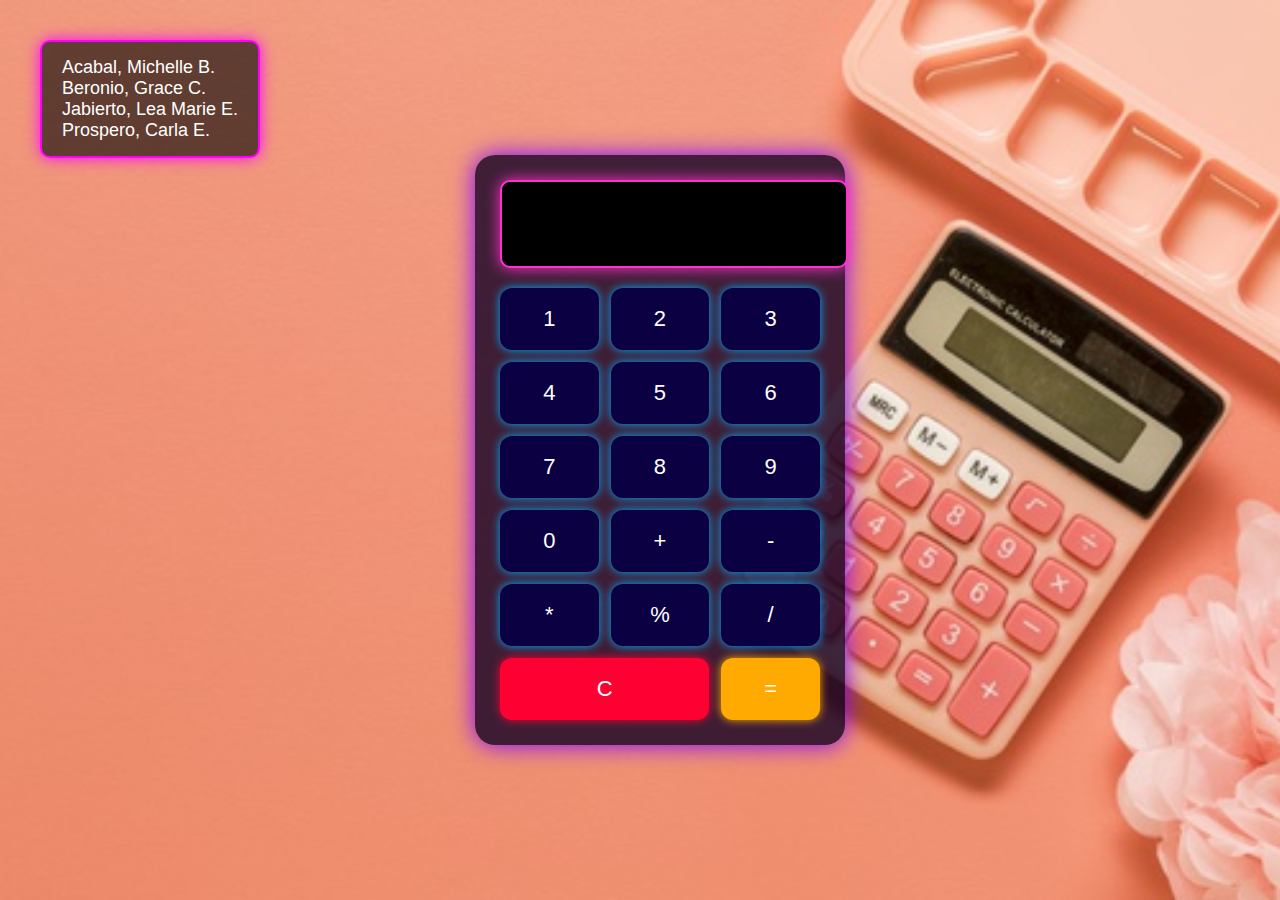
<file: index.html>
<!DOCTYPE html>
<html lang="en">
<head>
<meta charset="UTF-8">
<title>Grid Input Calculator</title>
<link rel="stylesheet" href="style.css">
</head>
<body>

<ul class="students">
    <li>Acabal, Michelle B.<br>
        Beronio, Grace C.<br>
        Jabierto, Lea Marie E.<br>
        Prospero, Carla E.<br>
    </li>
</ul>

<div class="calculator">

    <input type="text" id="viewvalue" class="display" disabled>

    <div class="buttons">
        <input onclick="insert('1')" type="button" value="1">
        <input onclick="insert('2')" type="button" value="2">
        <input onclick="insert('3')" type="button" value="3">

        <input onclick="insert('4')" type="button" value="4">
        <input onclick="insert('5')" type="button" value="5">
        <input onclick="insert('6')" type="button" value="6">

        <input onclick="insert('7')" type="button" value="7">
        <input onclick="insert('8')" type="button" value="8">
        <input onclick="insert('9')" type="button" value="9">

        <input onclick="insert('0')" type="button" value="0">
        <input onclick="insert('+')" type="button" value="+">
        <input onclick="insert('-')" type="button" value="-">

        <input onclick="insert('*')" type="button" value="*">
        <input onclick="insert('%')" type="button" value="%">
        <input onclick="insert('/')" type="button" value="/">
        
        <input onclick="clearView()" type="button" value="C" class="clear">
        <input type="button" value="=" onclick="calculate()" class="equal">
    </div>

</div>

<script>
    var view = document.getElementById('viewvalue');

    function insert(num) {
        view.value += num;
    }

    function clearView() {
        view.value = "";
    }

    function calculate() {
        try {
            view.value = eval(view.value);
        } catch (error) {
            view.value = "Error";
        }
    }
</script>

</body>
</html>
</file>
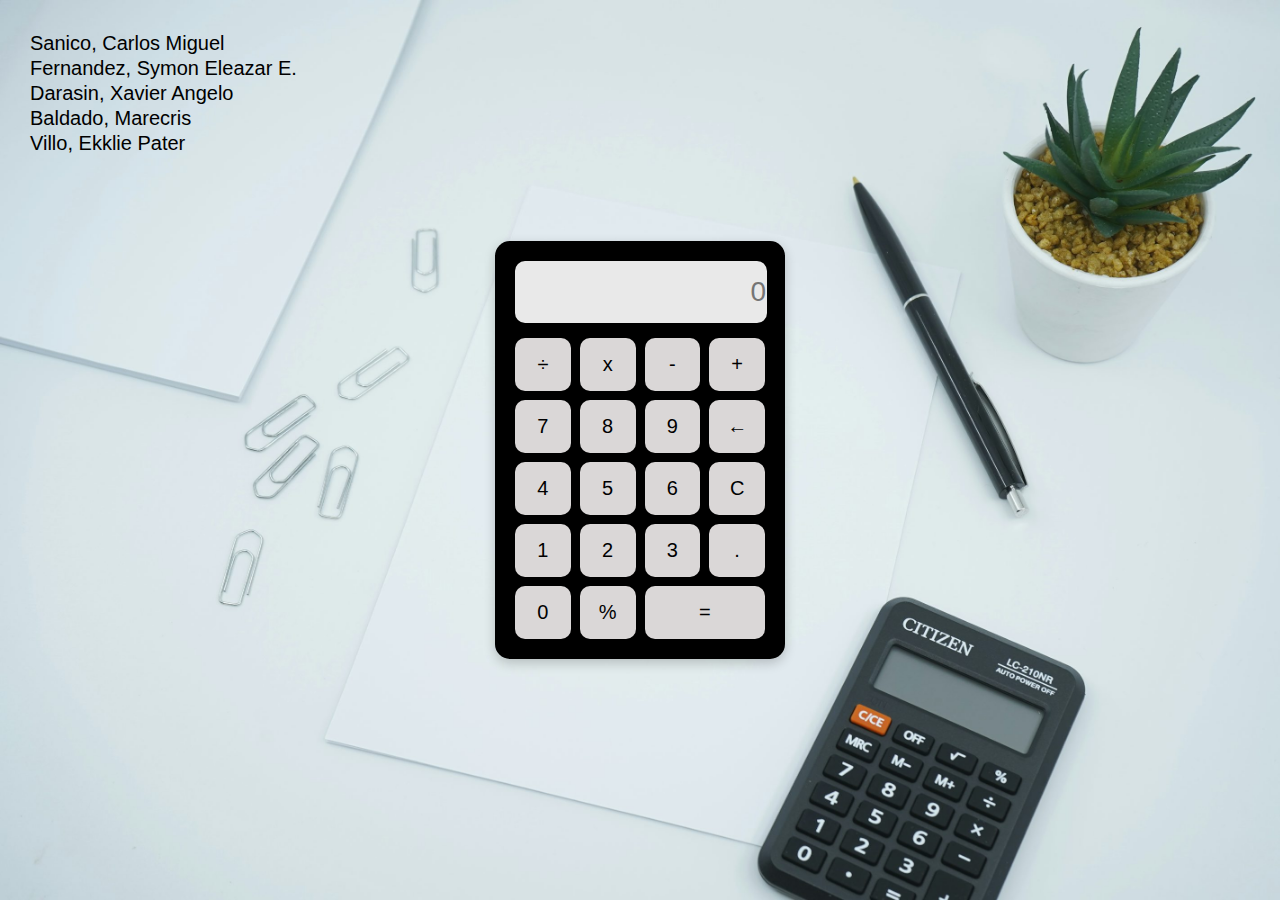
<file: calcu.html>
<!DOCTYPE html>
<html lang="en">
<head>
<meta charset="UTF-8">
<meta name="viewport" content="width=device-width, initial-scale=1.0">
<title>CALCULATOR</title>
<link rel="stylesheet" href="calcu.css">
</head>
<body>


<ul class="names">
    <li>Sanico, Carlos Miguel</li>
    <li>Fernandez, Symon Eleazar E.</li>
    <li>Darasin, Xavier Angelo</li>
    <li>Baldado, Marecris</li>
    <li>Villo, Ekklie Pater</li>
</ul>


<div class="calc">
    <input type="text" id="display" placeholder="0" readonly>

    <div class="buttons">
        <input onclick="insert('/')" type="button" value="÷">
        <input onclick="insert('*')" type="button" value="x">
        <input onclick="insert('-')" type="button" value="-">
        <input onclick="insert('+')" type="button" value="+">

        <input onclick="insert('7')" type="button" value="7">
        <input onclick="insert('8')" type="button" value="8">
        <input onclick="insert('9')" type="button" value="9">
        <input onclick="backspace()" type="button" value="←">

        <input onclick="insert('4')" type="button" value="4">
        <input onclick="insert('5')" type="button" value="5">
        <input onclick="insert('6')" type="button" value="6">
        <input onclick="clearDisplay()" type="button" value="C">

        <input onclick="insert('1')" type="button" value="1">
        <input onclick="insert('2')" type="button" value="2"> 
        <input onclick="insert('3')" type="button" value="3">
        <input onclick="insert('.')" type="button" value=".">

        <input class="zero" onclick="insert('0')" type="button" value="0">
        <input class="zero" onclick="insert('%')" type="button" value="%">
        <input class="equal" onclick="calculate()" type="button" value="=">
    </div>
</div>

<script>
let display = document.getElementById("display");

function insert(value){
    display.value += value;
}

function clearDisplay(){
    display.value = "";
}

function backspace(){
    display.value = display.value.slice(0, -1);
}

function calculate(){
    try {
        let expression = display.value.replace('%','/100');
        display.value = eval(expression);
    } catch {
        display.value = "error";
    }
}
</script>

</body>
</html>
</file>
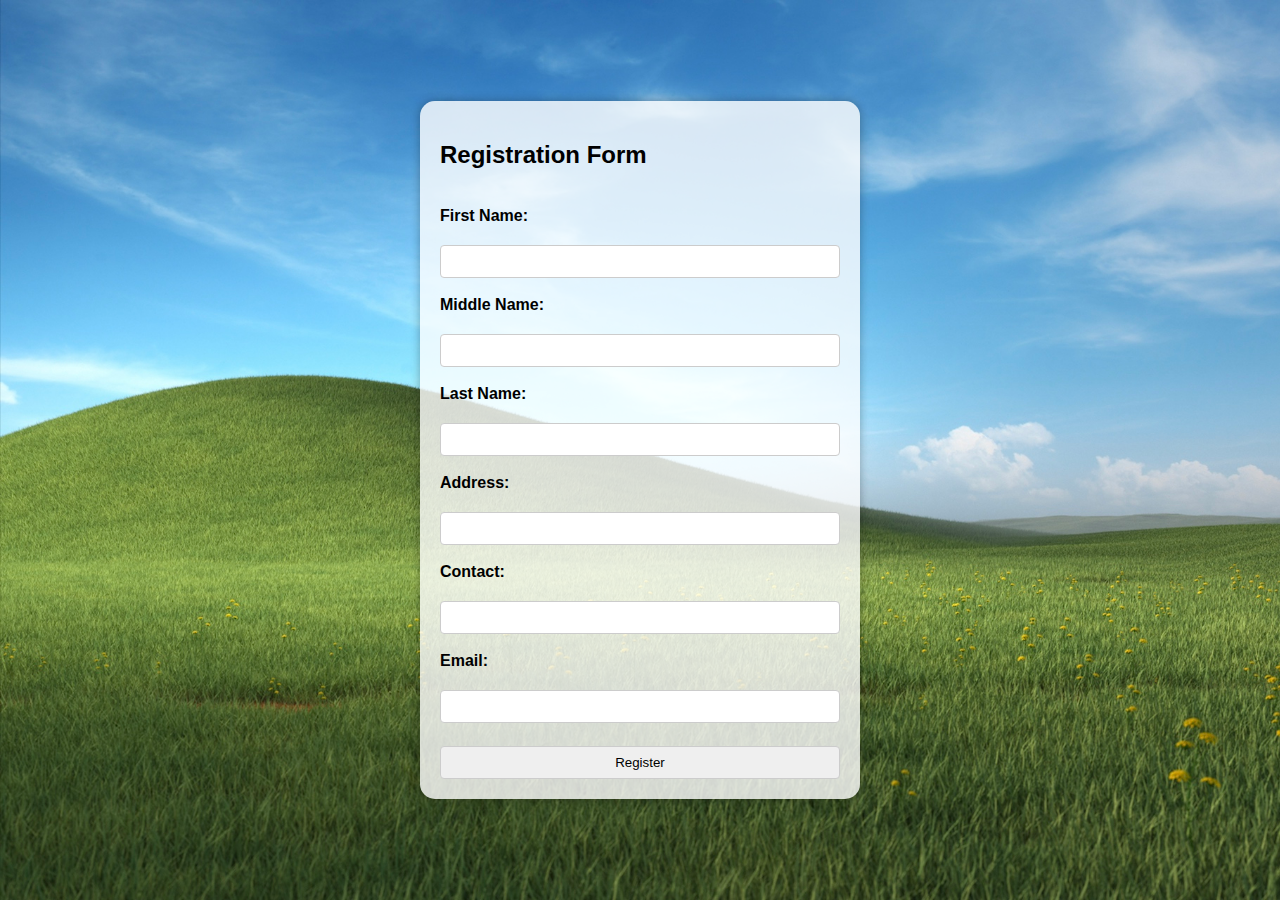
<file: form.html>
<!DOCTYPE html>
<html lang="en">
<head>
    <meta charset="UTF-8">
    <meta name="viewport" content="width=device-width, initial-scale=1.0">
    <title>Document</title>
    <link rel="stylesheet" href="form.css">
</head>
<body>
    
    <form action="/submit" method="post">
        <h2> Registration Form</h2>
        <br>
        <label for="fName">First Name:</label>
        <input type="text" id="fName" name="fName">
        <br><br>
        <label for="mName">Middle Name:</label>
        <input type="text" id="mName" name="mName">
        <br><br>
        <label for="lName">Last Name:</label>
        <input type="text" id="lName" name="lName">
        <br><br>
        <label for="Address">Address:</label>
        <input type="Address" id="Address" name="Address">
        <br><br>
        <label for="con">Contact:</label>
        <input type="con" id="con" name="con">
        <br><br>
         <label for="email">Email:</label>
        <input type="email" id="email" name="email">
        <br><br>
        <input type="submit" value="Register">
    </form>

     <script> 
       function validatefName(fName) {
        if (fName === "") {
            alert("First Name must be filled out");
            return false;
        }   else {
            return true;
        }
       }
       function validatemName(mName) {
        if (mName === "") {
            alert("Middle Name must be filled out");
            return false;
        }   else {
            return true;
        }
       }
       function validatelName(lName) {
        if (lName === "") {
            alert("Last Name must be filled out");
            return false;
        }   else {
            return true;
        }
       }
       function validateAddress(Address) {
        if (Address === "") {
            alert("Address must be filled out");
            return false;
        }   else {
            return true;
        }
       }
       function validatecon(con) {
        if (con === "") {
            alert("Contact must be filled out");
            return false;
        }   else {
            return true;
        }
       }     
       function validateemail(email) {
        if (email === "") {
            alert("Email must be filled out");
            return false;
        }   else {
            return true;
        }
       }        
         document.querySelector("form").onsubmit = function() {
          var fName = document.getElementById("fName").value;
          var mName = document.getElementById("mName").value;
          var lName = document.getElementById("lName").value;
          var Address = document.getElementById("Address").value;
          var con = document.getElementById("con").value;
          var email = document.getElementById("email").value;
    
          if (validatefName(fName) && validatemName(mName) && validatelName(lName) && validateAddress(Address) && validatecon(con) && validateemail(email)) {
             alert("Form submitted successfully!");   
            return true;
          } else {
                return false;
          }     
           form.reset();   
            
         }  
          
          
    
     </script>   

</body>
</html>
</file>
<file: style.css>
body {
    margin: 0;
    padding: 0;
    height: 100vh;
    background-image: url("image.png");
    background-size: cover;
    background-position: center;
    background-repeat: no-repeat;
    background-attachment: fixed;

    display: flex;
    justify-content: center;
    align-items: center;

    font-family: Arial, sans-serif;
}


.students li {
    position: absolute;
    top: 40px;
    left: 40px;
    background: rgba(0, 0, 0, 0.6);
    color: white;
    padding: 15px 20px;
    border-radius: 10px;
    border: 2px solid #ff00ff;
    box-shadow: 0 0 15px #ff00ff;
    list-style: none;
    font-size: 18px;
}

.calculator {
    background: #120024cc;
    padding: 25px;
    border-radius: 20px;
    width: 320px;

    box-shadow: 0 0 25px #8000ff;
}


.display {
    width: 100%;
    height: 60px;
    font-size: 28px;
    text-align: right;

    background: #000;
    color: #0affff;
    padding: 12px;

    border-radius: 10px;
    border: 2px solid #ff33cc;
    box-shadow: 0 0 15px #ff33cc;
    margin-bottom: 20px;
}


.buttons {
    display: grid;
    grid-template-columns: repeat(3, 1fr);
    gap: 12px;
}


.buttons input[type="button"] {
    padding: 18px;
    font-size: 22px;
    background: #0b0042;
    color: white;
    border: none;
    border-radius: 12px;
    cursor: pointer;

    box-shadow: 0 0 10px #00aaff;
    transition: 0.2s;
}

.buttons input[type="button"]:hover {
    background: #003399;
}


.clear {
    grid-column: span 2;
    background: #ff0033 !important;
    box-shadow: 0 0 10px #ff0033 !important;
}


.equal {
    background: #ffaa00 !important;
    box-shadow: 0 0 10px #ffaa00 !important;
}
</file>
<file: calcu.css>
body {
    background-image: url(cal1.jpg);
    background-repeat: no-repeat;
    background-size: cover;
    font-family: Arial, sans-serif;
    display: flex;
    justify-content: center;
    align-items: center;
    height: 100vh;
    position: relative;
    margin: 0;
}


.names {
    position: absolute;
    top: 30px;
    left: 30px;
    list-style-type: none;
    padding: 0;
    margin: 0;
    color: #000000;
    font-size: 20px;
    gap: 10px;
}

.names li {
    margin: 2px 0;
}


.calc {
    background: #000000;
    padding: 20px;
    border-radius: 15px;
    box-shadow: 0 4px 12px rgba(0,0,0,0.2);
    width: 250px;
}


#display {
    width: 100%;
    height: 60px;
    margin-bottom: 15px;
    font-size: 28px;
    text-align: right;
    padding: 1px;
    border: none;
    border-radius: 10px;
    background: #e9e9e9;
    color:#000000;
}


.buttons {
    display: grid;
    grid-template-columns: repeat(4, 1fr);
    gap: 9px;
}

input[type="button"] {
    padding: 15px;
    font-size: 20px;
    border: none;
    background: #dad7d7;
    border-radius: 10px;
    cursor: pointer;
    transition: 0.2s;
}

input[type="button"]:hover {
    color: #01ff56;
}

.equal {
    color: #000000;
    grid-column: span 2;
}

.equal:hover {
    color:#01ff56;
}

.zero {
    grid-column: span 1;
    background: #01ff56;
    color: #000000;
}
</file>
<file: form.css>
body {
    background-image: url(windows.jpg);
    background-repeat: no-repeat;
    background-size: cover;
    font-family: Arial, sans-serif;
    display: flex;
    justify-content: center;
    align-items: center;
    height: 100vh;
    position: relative;
    margin: 0;
}

input { 
    width: 100%;
    padding: 8px;
    margin-top: 5px;
    box-sizing: border-box;
    border: 1px solid #ccc;
    border-radius: 4px;

}


form {
    background-color: rgba(255, 255, 255, 0.8);
    padding: 20px;
    border-radius: 15px;
    box-shadow: 0 0 10px rgba(0, 0, 0, 0.3);
    width: 400px;
} 
label {
    display: block;
    margin-bottom: 15px;
    font-weight: bold;
}
</file>
